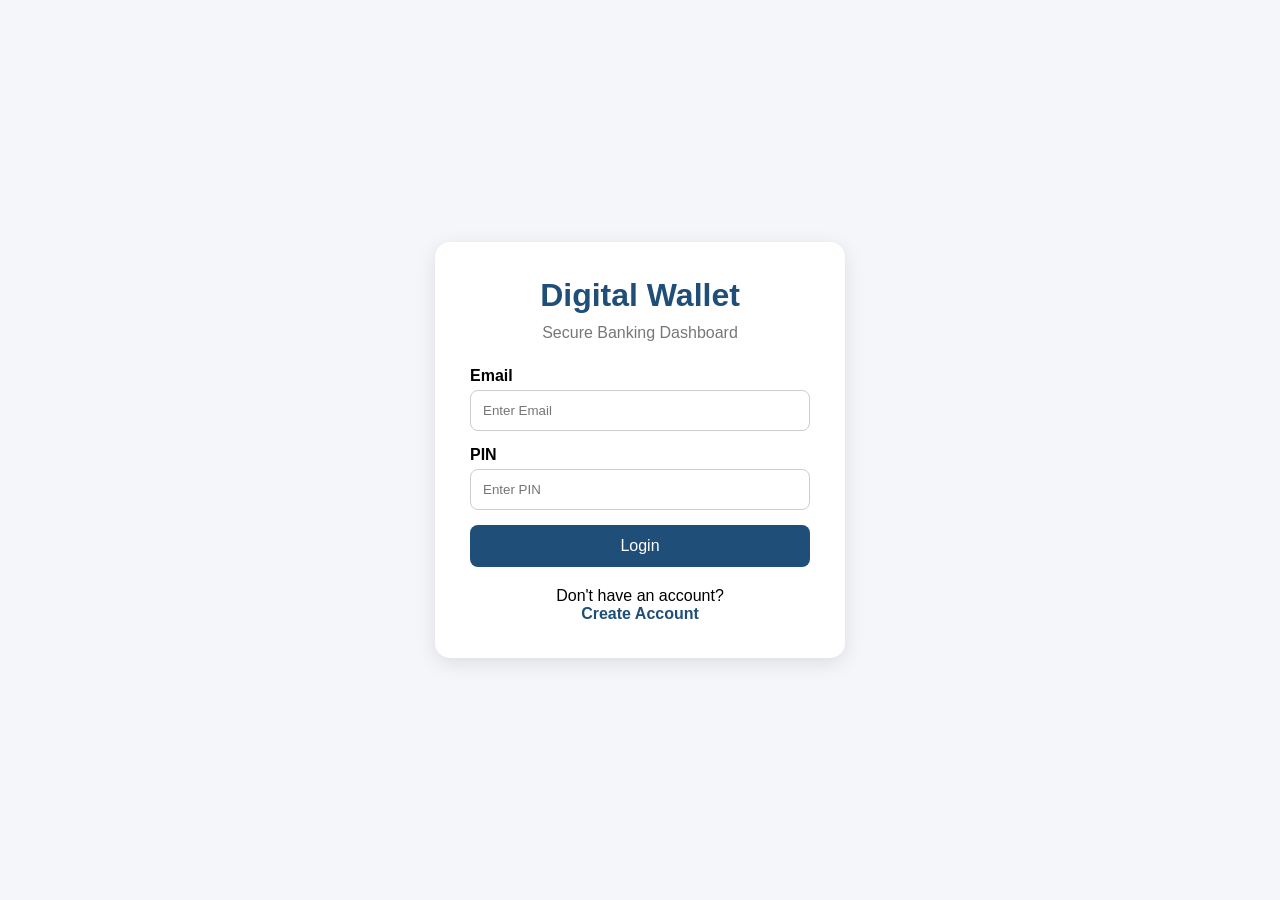
<file: frontend/index.html>
<!DOCTYPE html>
<html lang="en">
<head>
    <meta charset="UTF-8">
    <meta name="viewport" content="width=device-width, initial-scale=1.0">
    <title>Digital Wallet - Login</title>

    <link rel="stylesheet" href="/frontend/css/login.css">
</head>
<body>

    <div class="login-container">

        <div class="card">

            <h1>Digital Wallet</h1>
            <p class="subtitle">
                Secure Banking Dashboard
            </p>

            <div id="message"></div>

            <form id="loginForm">

                <div class="form-group">
                    <label>Email</label>

                    <input
                        type="email"
                        id="email"
                        placeholder="Enter Email"
                        required>
                </div>

                <div class="form-group">
                    <label>PIN</label>

                    <input
                        type="password"
                        id="pin"
                        maxlength="4"
                        placeholder="Enter PIN"
                        required>
                </div>

                <button type="submit" class="btn">
                    Login
                </button>

            </form>

            <div class="register-link">
                <p>
                    Don't have an account?
                </p>

                <a href="register.html">
                    Create Account
                </a>
            </div>

        </div>

    </div>

    <script src="/frontend/js/auth.js"></script>

</body>
</html>
</file>
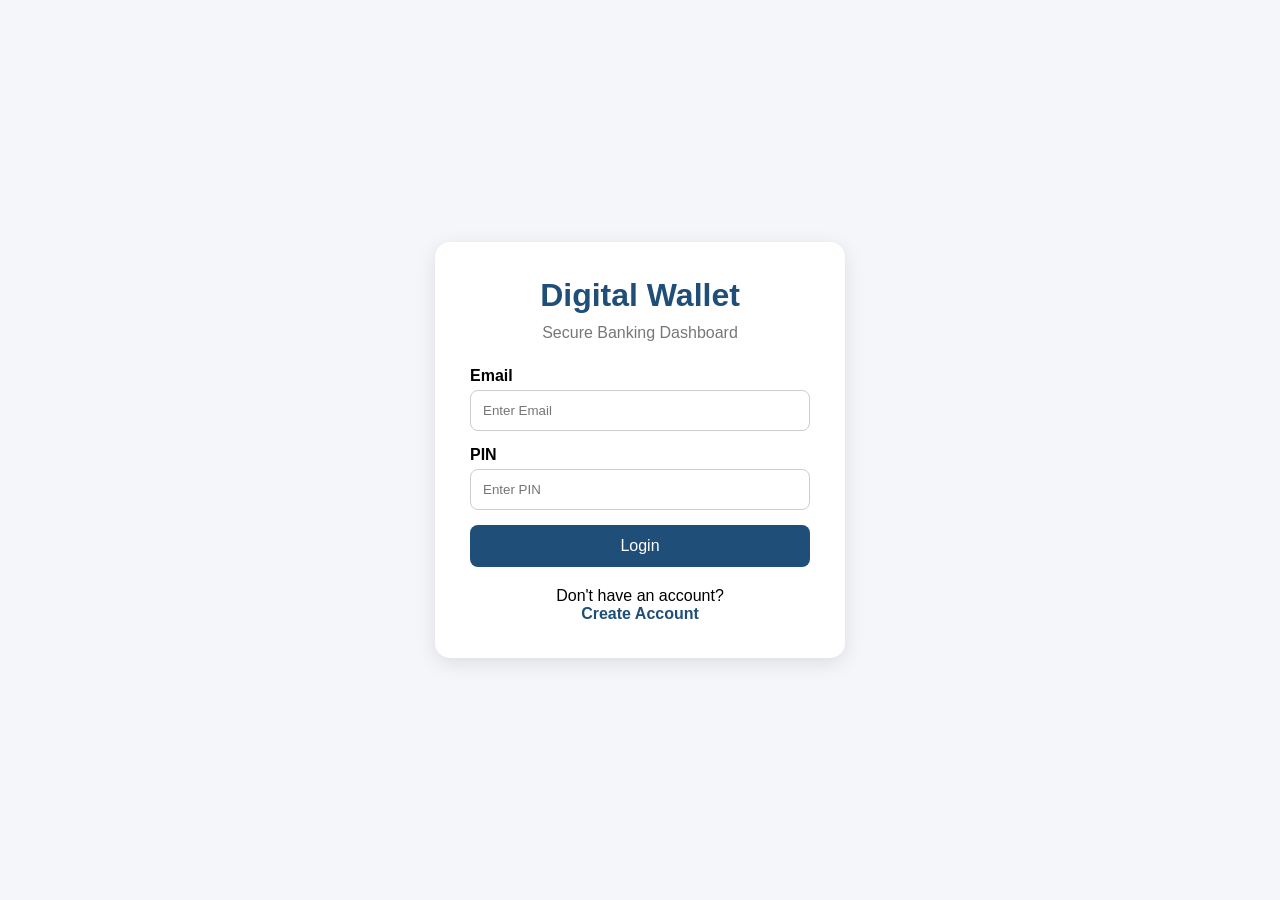
<file: frontend/dashboard.html>
<!DOCTYPE html>
<html lang="en">
<head>
<meta charset="UTF-8">
<meta name="viewport" content="width=device-width, initial-scale=1.0">
<title>Dashboard</title>

<link rel="stylesheet" href="/frontend/css/dashboard.css">
</head>
<body>

<div class="dashboard">

    <div class="topbar">
        <div>
            <h1>Dashboard</h1>
            <p id="welcomeUser"></p>
        </div>

        <button id="logoutBtn" class="logout-btn">
            Logout
        </button>
    </div>

    <div class="balance-card">
        <h3>Current Balance</h3>
        <div id="balance">₱0.00</div>
        <small id="accountId"></small>
    </div>

    <div class="forms-grid">

        <div class="card">
            <h2>Cash In</h2>

            <input
                type="number"
                id="cashInAmount"
                placeholder="Enter amount">

            <button
                id="cashInBtn"
                class="action-btn">
                Add Funds
            </button>
        </div>

        <div class="card">
            <h2>Transfer Money</h2>

            <input
                type="email"
                id="receiverEmail"
                placeholder="Receiver Email">

            <input
                type="number"
                id="transferAmount"
                placeholder="Amount">

            <button
                id="transferBtn"
                class="action-btn">
                Transfer
            </button>
        </div>

        <div class="card">
            <h2>Change PIN</h2>

            <input
                type="password"
                id="oldPin"
                placeholder="Current PIN">

            <input
                type="password"
                id="newPin"
                placeholder="New PIN">

            <button
                id="changePinBtn"
                class="action-btn">
                Update PIN
            </button>
        </div>

    </div>

    <div class="transactions">
        <h2>Transaction History</h2>

        <div id="transactionList"></div>
    </div>

</div>

<script src="/frontend/js/dashboard.js"></script>

</body>
</html>
</file>
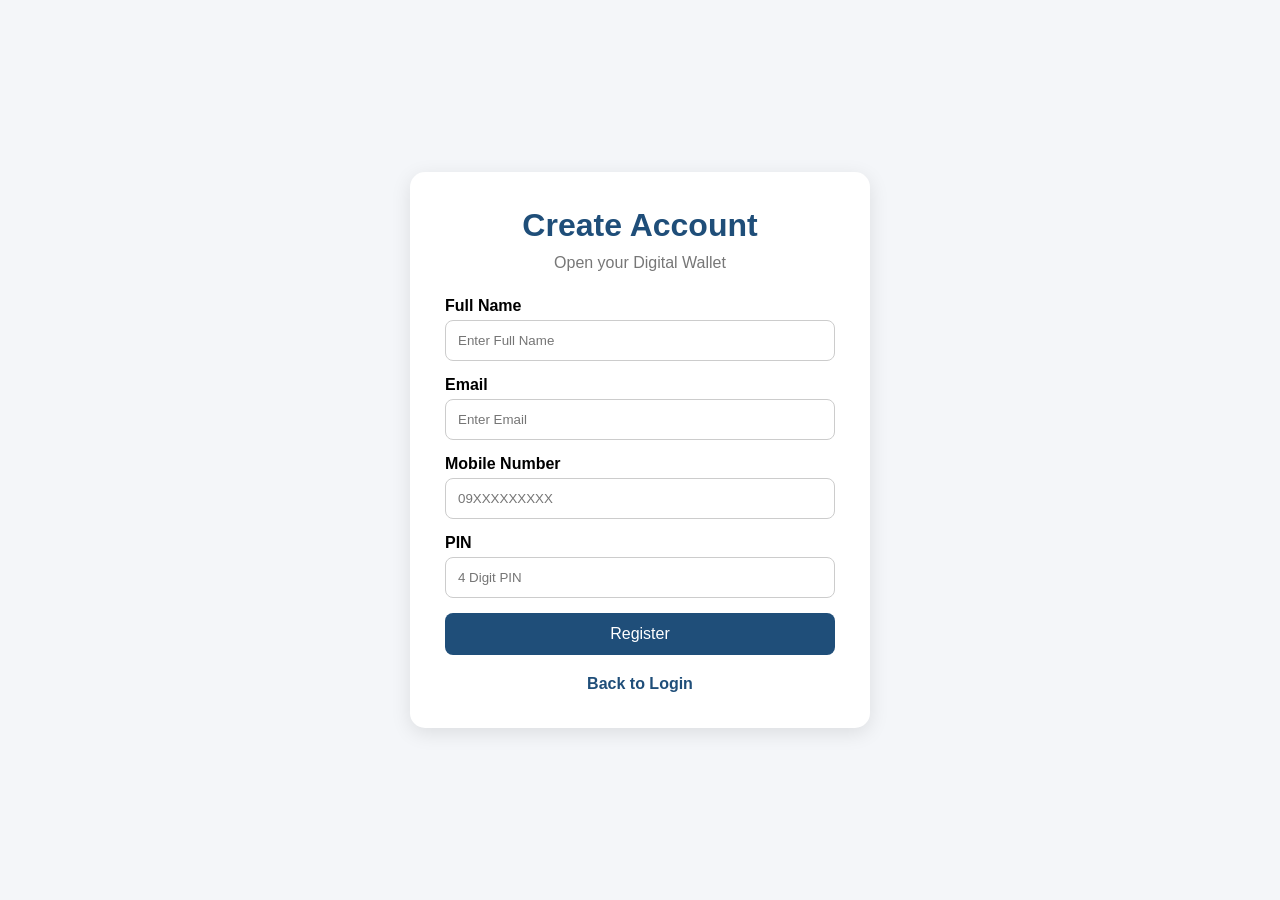
<file: frontend/register.html>
<!DOCTYPE html>
<html lang="en">
<head>
    <meta charset="UTF-8">
    <meta name="viewport" content="width=device-width, initial-scale=1.0">
    <title>Create Account</title>

    <link rel="stylesheet" href="/frontend/css/register.css">
</head>
<body>

    <div class="register-container">

        <div class="card">

            <h1>Create Account</h1>
            <p class="subtitle">
                Open your Digital Wallet
            </p>

            <div id="message"></div>

            <form id="registerForm">

                <div class="form-group">
                    <label>Full Name</label>
                    <input
                        type="text"
                        id="name"
                        required
                        placeholder="Enter Full Name">
                </div>

                <div class="form-group">
                    <label>Email</label>
                    <input
                        type="email"
                        id="email"
                        required
                        placeholder="Enter Email">
                </div>

                <div class="form-group">
                    <label>Mobile Number</label>
                    <input
                        type="text"
                        id="number"
                        maxlength="11"
                        required
                        placeholder="09XXXXXXXXX">
                </div>

                <div class="form-group">
                    <label>PIN</label>
                    <input
                        type="password"
                        id="pin"
                        maxlength="4"
                        required
                        placeholder="4 Digit PIN">
                </div>

                <button class="btn" type="submit">
                    Register
                </button>

            </form>

            <div class="login-link">
                <a href="index.html">
                    Back to Login
                </a>
            </div>

        </div>

    </div>

    <script src="/frontend/js/register.js"></script>

</body>
</html>
</file>
<file: frontend/css/login.css>
*{
    margin:0;
    padding:0;
    box-sizing:border-box;
    font-family:Arial, Helvetica, sans-serif;
}

body{
    background:#f4f6f9;
    min-height:100vh;
    display:flex;
    justify-content:center;
    align-items:center;
}

.login-container{
    width:100%;
    max-width:450px;
    padding:20px;
}

.card{
    background:white;
    padding:35px;
    border-radius:15px;
    box-shadow:0 5px 20px rgba(0,0,0,.1);
}

.card h1{
    text-align:center;
    color:#1f4e79;
    margin-bottom:10px;
}

.subtitle{
    text-align:center;
    color:#777;
    margin-bottom:25px;
}

.form-group{
    margin-bottom:15px;
}

.form-group label{
    display:block;
    margin-bottom:5px;
    font-weight:bold;
}

.form-group input{
    width:100%;
    padding:12px;
    border:1px solid #ccc;
    border-radius:8px;
}

.btn{
    width:100%;
    padding:12px;
    border:none;
    border-radius:8px;
    background:#1f4e79;
    color:white;
    cursor:pointer;
    font-size:16px;
}

.btn:hover{
    background:#16395a;
}

.register-link{
    margin-top:20px;
    text-align:center;
}

.register-link a{
    text-decoration:none;
    color:#1f4e79;
    font-weight:bold;
}

.error{
    color:red;
    text-align:center;
    margin-bottom:10px;
}

.success{
    color:green;
    text-align:center;
    margin-bottom:10px;
}
</file>
<file: frontend/css/dashboard.css>
*{
    margin:0;
    padding:0;
    box-sizing:border-box;
    font-family:Arial, Helvetica, sans-serif;
}

body{
    background:#f4f6f9;
    padding:30px;
}

.dashboard{
    max-width:1200px;
    margin:auto;
}

.topbar{
    display:flex;
    justify-content:space-between;
    align-items:center;
    margin-bottom:25px;
}

.topbar h1{
    color:#1f4e79;
}

.logout-btn{
    border:none;
    background:#dc3545;
    color:white;
    padding:12px 18px;
    border-radius:8px;
    cursor:pointer;
}

.balance-card{
    background:#1f4e79;
    color:white;
    padding:25px;
    border-radius:15px;
    margin-bottom:25px;
}

#balance{
    font-size:42px;
    font-weight:bold;
    margin-top:10px;
}

.forms-grid{
    display:grid;
    grid-template-columns:repeat(auto-fit,minmax(300px,1fr));
    gap:20px;
    margin-bottom:25px;
}

.card{
    background:white;
    padding:20px;
    border-radius:15px;
    box-shadow:0 3px 12px rgba(0,0,0,.08);
}

.card h2{
    margin-bottom:15px;
    color:#1f4e79;
}

.card input{
    width:100%;
    padding:12px;
    margin-bottom:10px;
    border:1px solid #ccc;
    border-radius:8px;
}

.action-btn{
    width:100%;
    padding:12px;
    border:none;
    border-radius:8px;
    background:#1f4e79;
    color:white;
    cursor:pointer;
}

.action-btn:hover{
    background:#16395a;
}

.transactions{
    background:white;
    padding:20px;
    border-radius:15px;
    box-shadow:0 3px 12px rgba(0,0,0,.08);
}

.transactions h2{
    color:#1f4e79;
    margin-bottom:15px;
}

.transaction-item{
    padding:15px;
    border-bottom:1px solid #eee;
}

.transaction-item:last-child{
    border-bottom:none;
}

.empty{
    color:#777;
}
</file>
<file: frontend/css/register.css>
*{
    margin:0;
    padding:0;
    box-sizing:border-box;
    font-family:Arial, Helvetica, sans-serif;
}

body{
    background:#f4f6f9;
    min-height:100vh;
    display:flex;
    justify-content:center;
    align-items:center;
}

.register-container{
    width:100%;
    max-width:500px;
    padding:20px;
}

.card{
    background:white;
    padding:35px;
    border-radius:15px;
    box-shadow:0 5px 20px rgba(0,0,0,.1);
}

.card h1{
    text-align:center;
    color:#1f4e79;
    margin-bottom:10px;
}

.subtitle{
    text-align:center;
    color:#777;
    margin-bottom:25px;
}

.form-group{
    margin-bottom:15px;
}

.form-group label{
    display:block;
    margin-bottom:5px;
    font-weight:bold;
}

.form-group input{
    width:100%;
    padding:12px;
    border:1px solid #ccc;
    border-radius:8px;
}

.btn{
    width:100%;
    padding:12px;
    border:none;
    border-radius:8px;
    background:#1f4e79;
    color:white;
    cursor:pointer;
    font-size:16px;
}

.btn:hover{
    background:#16395a;
}

.login-link{
    text-align:center;
    margin-top:20px;
}

.login-link a{
    color:#1f4e79;
    text-decoration:none;
    font-weight:bold;
}

.error{
    color:red;
    text-align:center;
    margin-bottom:10px;
}

.success{
    color:green;
    text-align:center;
    margin-bottom:10px;
}
</file>
